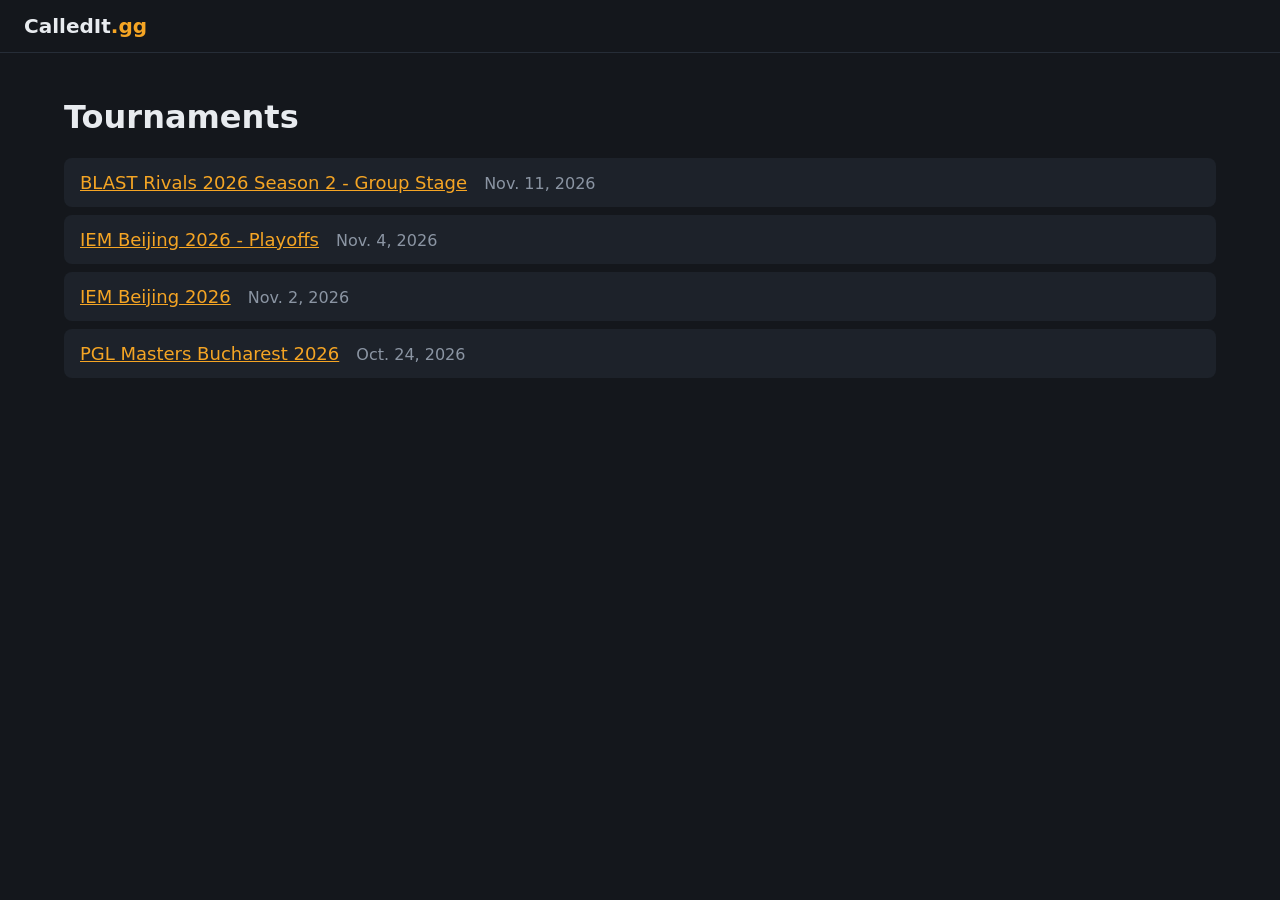
<file: docs/index.html>
<!doctype html>
<html lang="en">
<head>
  <meta charset="utf-8">
  <meta name="viewport" content="width=device-width, initial-scale=1">
  <title>CalledIt.gg</title>
  <link rel="stylesheet" href="static/pickems/style.css">
</head>
<body>
  <header class="site-header"><a href="./" class="logo">CalledIt<span>.gg</span></a></header>
  <main>
<h1>Tournaments</h1>

  <ul class="tournament-list">
    
      <li><a href="t/blast-rivals-2026-season-2-group-stage/">BLAST Rivals 2026 Season 2 - Group Stage</a>
        <span class="muted">Nov. 11, 2026</span>
        </li>
    
      <li><a href="t/iem-beijing-2026-playoffs/">IEM Beijing 2026 - Playoffs</a>
        <span class="muted">Nov. 4, 2026</span>
        </li>
    
      <li><a href="t/iem-beijing-2026/">IEM Beijing 2026</a>
        <span class="muted">Nov. 2, 2026</span>
        </li>
    
      <li><a href="t/pgl-masters-bucharest-2026/">PGL Masters Bucharest 2026</a>
        <span class="muted">Oct. 24, 2026</span>
        </li>
    
  </ul>

</main>
  
</body>
</html>
</file>
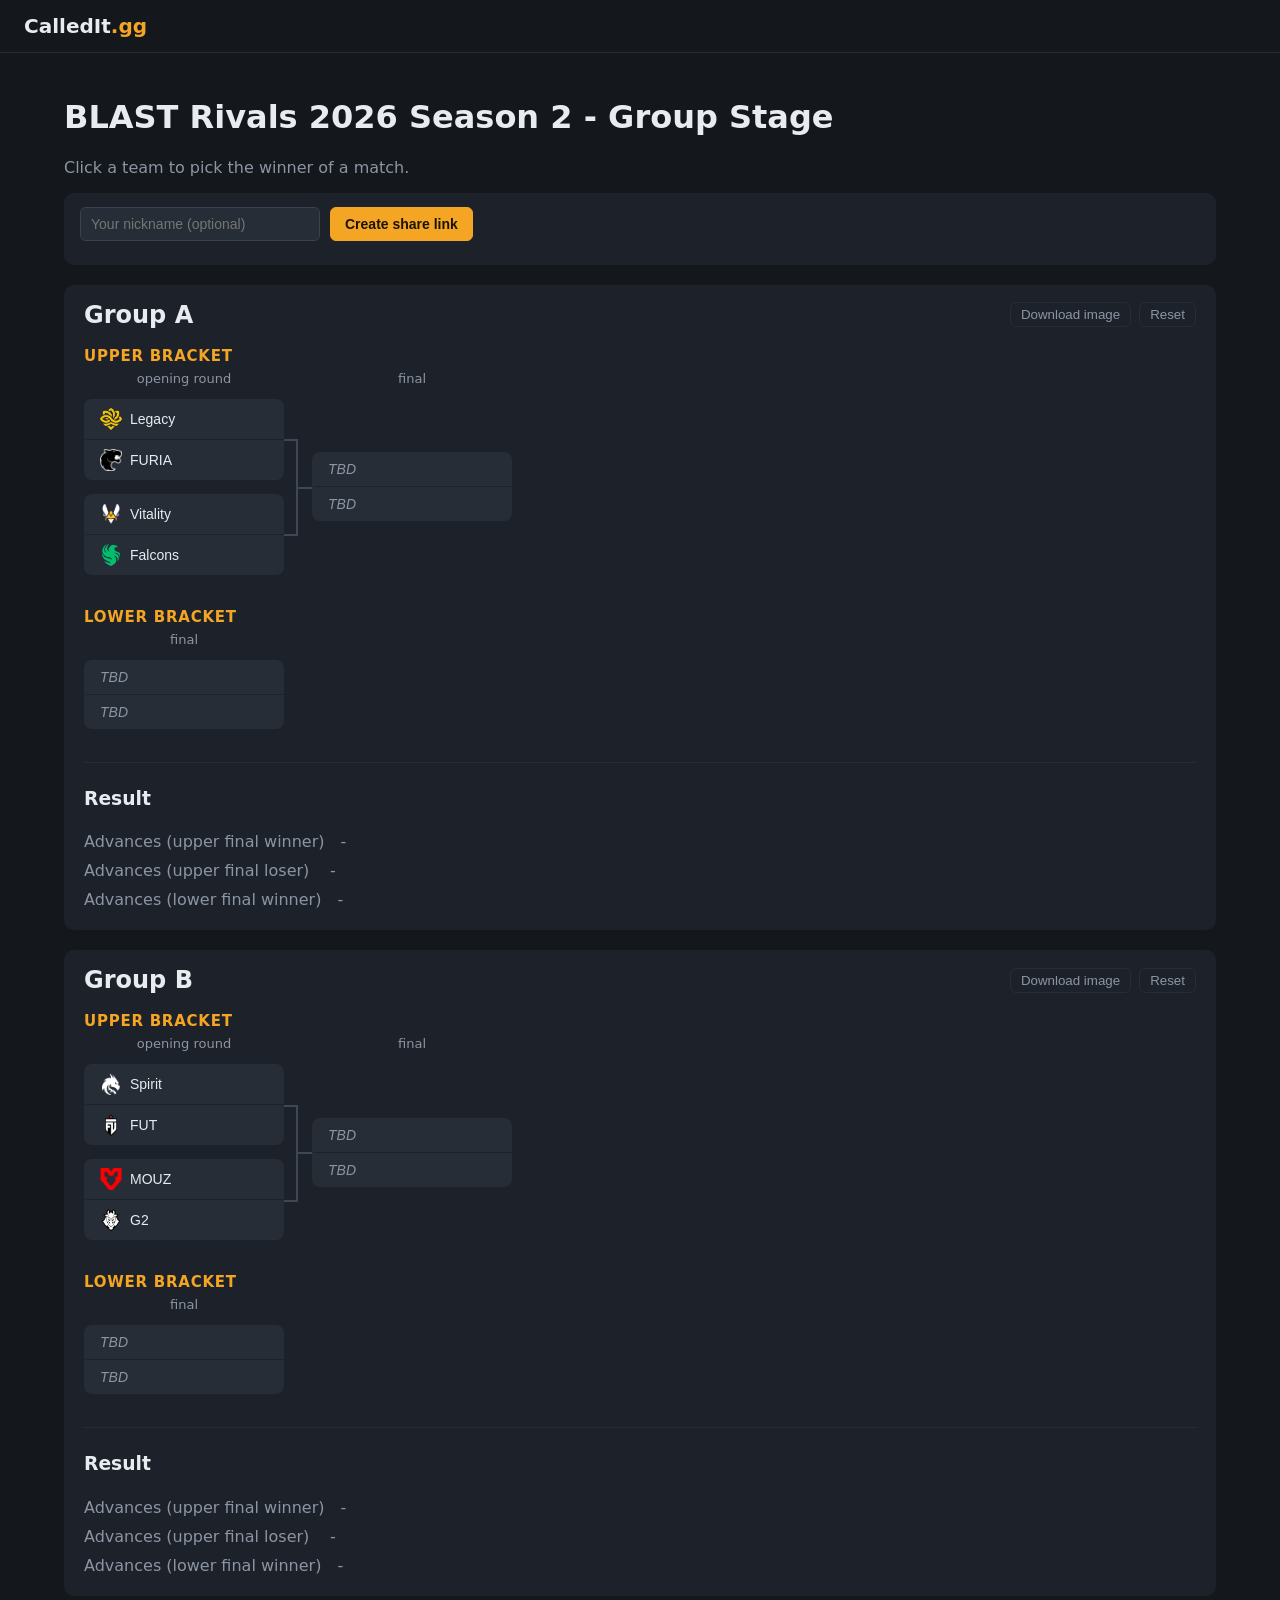
<file: docs/t/blast-rivals-2026-season-2-group-stage/index.html>
<!doctype html>
<html lang="en">
<head>
  <meta charset="utf-8">
  <meta name="viewport" content="width=device-width, initial-scale=1">
  <title>BLAST Rivals 2026 Season 2 - Group Stage - CalledIt.gg</title>
  <link rel="stylesheet" href="../../static/pickems/style.css">
</head>
<body>
  <header class="site-header"><a href="../../" class="logo">CalledIt<span>.gg</span></a></header>
  <main>
<h1>BLAST Rivals 2026 Season 2 - Group Stage</h1>
<div id="banner-slot"></div>
<p class="muted" id="edit-hint">Click a team to pick the winner of a match.</p>
<div id="save-bar-slot"></div>
<div id="stages"></div>
<script id="tournament-data" type="application/json">[{"id": 6, "name": "Group A", "ready": true, "format": {"matches": [{"id": "UB1", "round": "Upper: opening round", "a": {"seed": 1}, "b": {"seed": 2}}, {"id": "UB2", "round": "Upper: opening round", "a": {"seed": 3}, "b": {"seed": 4}}, {"id": "UB3", "round": "Upper: final", "a": {"winner": "UB1"}, "b": {"winner": "UB2"}}, {"id": "LB1", "round": "Lower: final", "a": {"loser": "UB1"}, "b": {"loser": "UB2"}}], "results": [{"label": "Advances (upper final winner)", "source": {"winner": "UB3"}}, {"label": "Advances (upper final loser)", "source": {"loser": "UB3"}}, {"label": "Advances (lower final winner)", "source": {"winner": "LB1"}}]}, "teams": [{"seed": 1, "id": 12, "name": "Legacy", "logo": "../../media/teams/legacy.png"}, {"seed": 2, "id": 10, "name": "FURIA", "logo": "../../media/teams/Furia_Loho.png"}, {"seed": 3, "id": 5, "name": "Vitality", "logo": "../../media/teams/162px-Team_Vitality_2020_allmode.png"}, {"seed": 4, "id": 11, "name": "Falcons", "logo": "../../media/teams/falcons.png"}]}, {"id": 7, "name": "Group B", "ready": true, "format": {"matches": [{"id": "UB1", "round": "Upper: opening round", "a": {"seed": 1}, "b": {"seed": 2}}, {"id": "UB2", "round": "Upper: opening round", "a": {"seed": 3}, "b": {"seed": 4}}, {"id": "UB3", "round": "Upper: final", "a": {"winner": "UB1"}, "b": {"winner": "UB2"}}, {"id": "LB1", "round": "Lower: final", "a": {"loser": "UB1"}, "b": {"loser": "UB2"}}], "results": [{"label": "Advances (upper final winner)", "source": {"winner": "UB3"}}, {"label": "Advances (upper final loser)", "source": {"loser": "UB3"}}, {"label": "Advances (lower final winner)", "source": {"winner": "LB1"}}]}, "teams": [{"seed": 1, "id": 22, "name": "Spirit", "logo": "../../media/teams/172px-Team_Spirit_2022_darkmode.png"}, {"seed": 2, "id": 3, "name": "FUT", "logo": "../../media/teams/FUT.png"}, {"seed": 3, "id": 8, "name": "MOUZ", "logo": "../../media/teams/617c53d55e268945798052.png"}, {"seed": 4, "id": 14, "name": "G2", "logo": "../../media/teams/G2_Logo.png"}]}]</script>
<script id="page-config" type="application/json">{"tournamentName": "BLAST Rivals 2026 Season 2 - Group Stage"}</script>
</main>
  
<script src="../../static/pickems/engine.js"></script>
<script src="../../static/pickems/card.js"></script>
<script src="../../static/pickems/bracket.js"></script>

</body>
</html>
</file>
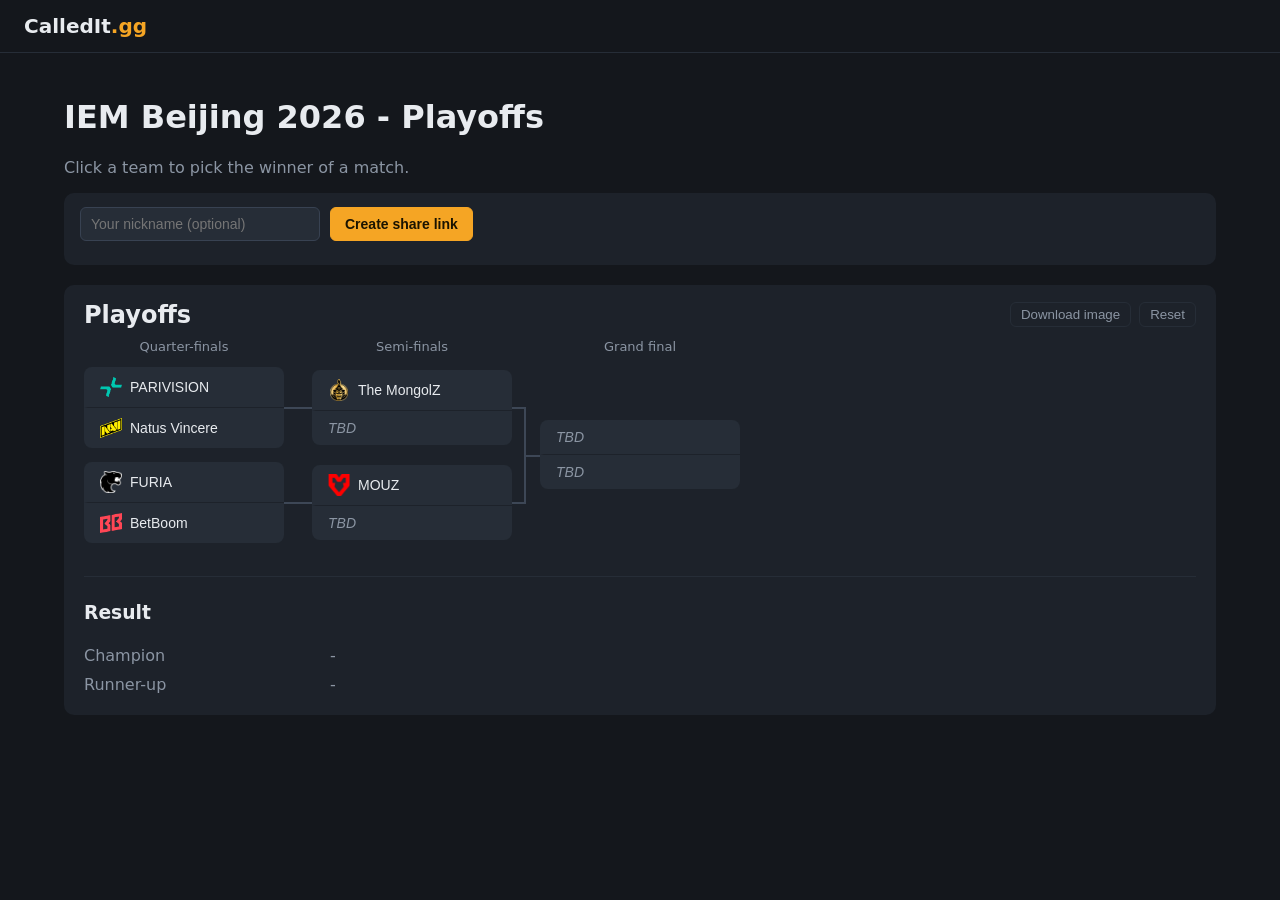
<file: docs/t/iem-beijing-2026-playoffs/index.html>
<!doctype html>
<html lang="en">
<head>
  <meta charset="utf-8">
  <meta name="viewport" content="width=device-width, initial-scale=1">
  <title>IEM Beijing 2026 - Playoffs - CalledIt.gg</title>
  <link rel="stylesheet" href="../../static/pickems/style.css">
</head>
<body>
  <header class="site-header"><a href="../../" class="logo">CalledIt<span>.gg</span></a></header>
  <main>
<h1>IEM Beijing 2026 - Playoffs</h1>
<div id="banner-slot"></div>
<p class="muted" id="edit-hint">Click a team to pick the winner of a match.</p>
<div id="save-bar-slot"></div>
<div id="stages"></div>
<script id="tournament-data" type="application/json">[{"id": 5, "name": "Playoffs", "ready": true, "format": {"matches": [{"id": "QF1", "round": "Quarter-finals", "a": {"seed": 1}, "b": {"seed": 2}}, {"id": "QF2", "round": "Quarter-finals", "a": {"seed": 3}, "b": {"seed": 4}}, {"id": "SF1", "round": "Semi-finals", "a": {"seed": 5}, "b": {"winner": "QF1"}}, {"id": "SF2", "round": "Semi-finals", "a": {"seed": 6}, "b": {"winner": "QF2"}}, {"id": "F", "round": "Grand final", "a": {"winner": "SF1"}, "b": {"winner": "SF2"}}], "results": [{"label": "Champion", "source": {"winner": "F"}}, {"label": "Runner-up", "source": {"loser": "F"}}]}, "teams": [{"seed": 1, "id": 15, "name": "PARIVISION", "logo": "../../media/teams/parivision.png"}, {"seed": 2, "id": 6, "name": "Natus Vincere", "logo": "../../media/teams/600px-Natus_Vincere_2021_allmode.png"}, {"seed": 3, "id": 10, "name": "FURIA", "logo": "../../media/teams/Furia_Loho.png"}, {"seed": 4, "id": 9, "name": "BetBoom", "logo": "../../media/teams/BetBoom_Team_2024.png"}, {"seed": 5, "id": 17, "name": "The MongolZ", "logo": "../../media/teams/mongolz.png"}, {"seed": 6, "id": 8, "name": "MOUZ", "logo": "../../media/teams/617c53d55e268945798052.png"}]}]</script>
<script id="page-config" type="application/json">{"tournamentName": "IEM Beijing 2026 - Playoffs"}</script>
</main>
  
<script src="../../static/pickems/engine.js"></script>
<script src="../../static/pickems/card.js"></script>
<script src="../../static/pickems/bracket.js"></script>

</body>
</html>
</file>
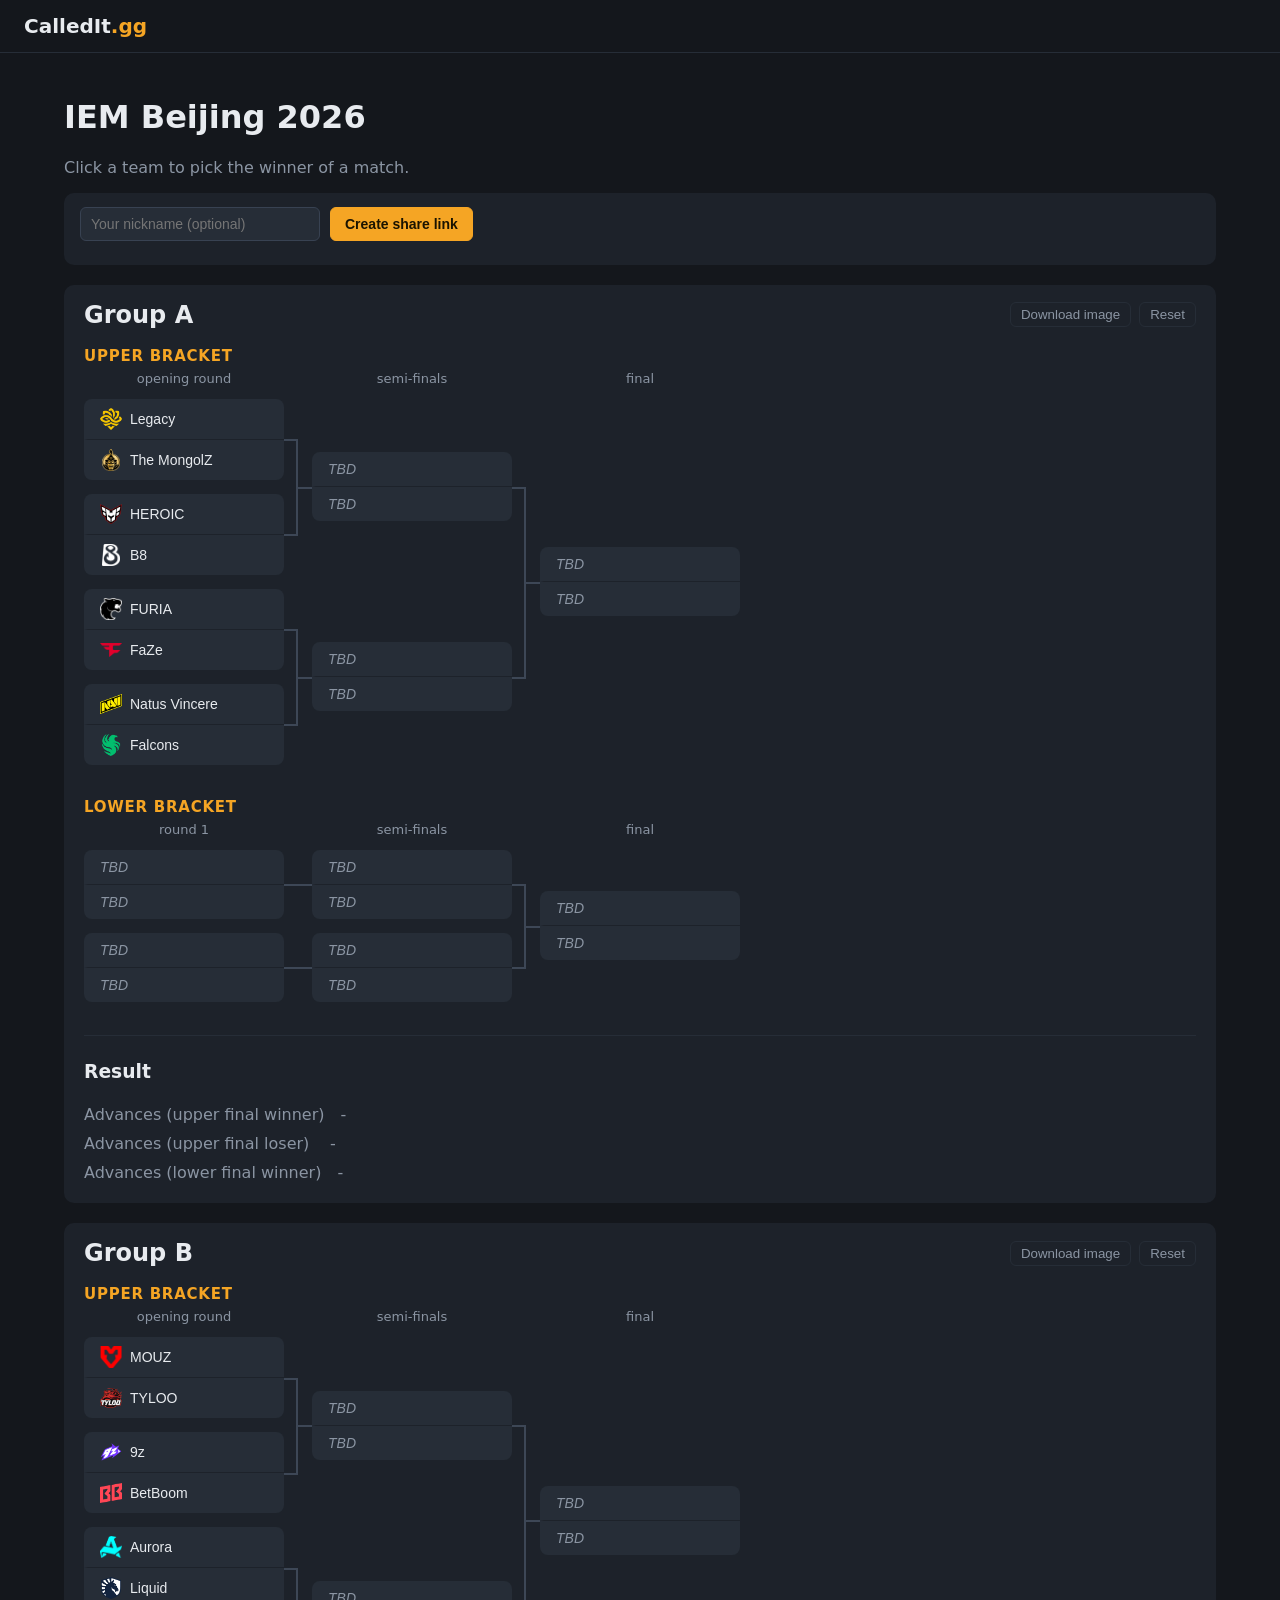
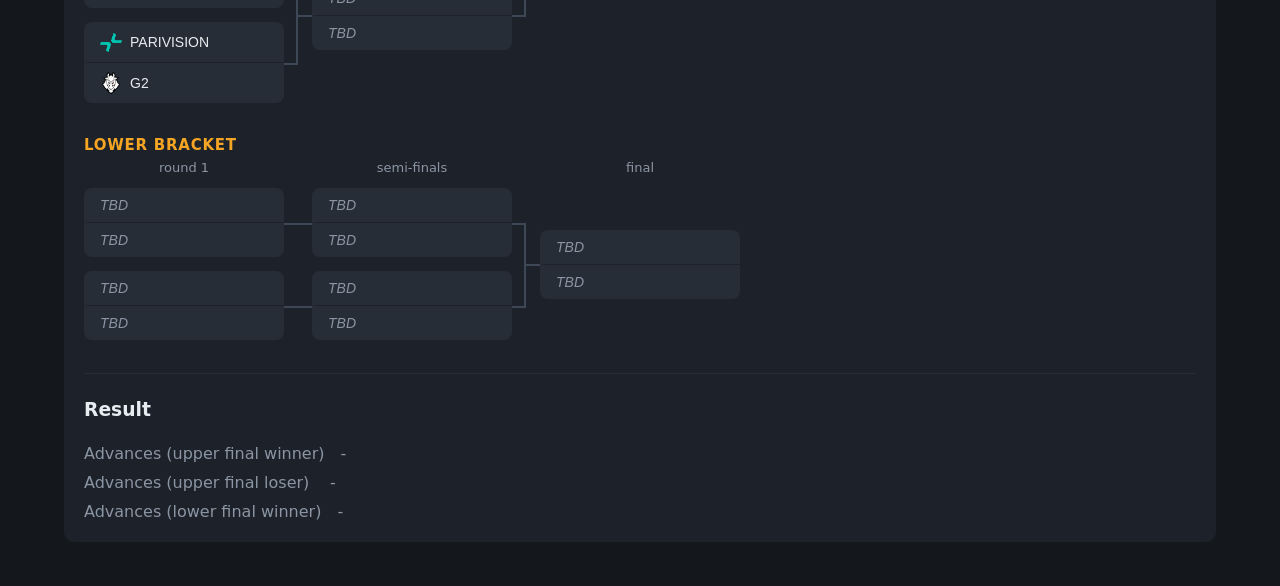
<file: docs/t/iem-beijing-2026/index.html>
<!doctype html>
<html lang="en">
<head>
  <meta charset="utf-8">
  <meta name="viewport" content="width=device-width, initial-scale=1">
  <title>IEM Beijing 2026 - CalledIt.gg</title>
  <link rel="stylesheet" href="../../static/pickems/style.css">
</head>
<body>
  <header class="site-header"><a href="../../" class="logo">CalledIt<span>.gg</span></a></header>
  <main>
<h1>IEM Beijing 2026</h1>
<div id="banner-slot"></div>
<p class="muted" id="edit-hint">Click a team to pick the winner of a match.</p>
<div id="save-bar-slot"></div>
<div id="stages"></div>
<script id="tournament-data" type="application/json">[{"id": 3, "name": "Group A", "ready": true, "format": {"matches": [{"id": "UB1", "round": "Upper: opening round", "a": {"seed": 1}, "b": {"seed": 2}}, {"id": "UB2", "round": "Upper: opening round", "a": {"seed": 3}, "b": {"seed": 4}}, {"id": "UB3", "round": "Upper: opening round", "a": {"seed": 5}, "b": {"seed": 6}}, {"id": "UB4", "round": "Upper: opening round", "a": {"seed": 7}, "b": {"seed": 8}}, {"id": "UB5", "round": "Upper: semi-finals", "a": {"winner": "UB1"}, "b": {"winner": "UB2"}}, {"id": "UB6", "round": "Upper: semi-finals", "a": {"winner": "UB3"}, "b": {"winner": "UB4"}}, {"id": "UB7", "round": "Upper: final", "a": {"winner": "UB5"}, "b": {"winner": "UB6"}}, {"id": "LB1", "round": "Lower: round 1", "a": {"loser": "UB1"}, "b": {"loser": "UB2"}}, {"id": "LB2", "round": "Lower: round 1", "a": {"loser": "UB3"}, "b": {"loser": "UB4"}}, {"id": "LB3", "round": "Lower: semi-finals", "a": {"loser": "UB6"}, "b": {"winner": "LB1"}}, {"id": "LB4", "round": "Lower: semi-finals", "a": {"loser": "UB5"}, "b": {"winner": "LB2"}}, {"id": "LB5", "round": "Lower: final", "a": {"winner": "LB3"}, "b": {"winner": "LB4"}}], "results": [{"label": "Advances (upper final winner)", "source": {"winner": "UB7"}}, {"label": "Advances (upper final loser)", "source": {"loser": "UB7"}}, {"label": "Advances (lower final winner)", "source": {"winner": "LB5"}}]}, "teams": [{"seed": 1, "id": 12, "name": "Legacy", "logo": "../../media/teams/legacy.png"}, {"seed": 2, "id": 17, "name": "The MongolZ", "logo": "../../media/teams/mongolz.png"}, {"seed": 3, "id": 18, "name": "HEROIC", "logo": "../../media/teams/Heroic_2023_logo.png"}, {"seed": 4, "id": 21, "name": "B8", "logo": "../../media/teams/600px-B8_darkmode.png"}, {"seed": 5, "id": 10, "name": "FURIA", "logo": "../../media/teams/Furia_Loho.png"}, {"seed": 6, "id": 13, "name": "FaZe", "logo": "../../media/teams/faze.png"}, {"seed": 7, "id": 6, "name": "Natus Vincere", "logo": "../../media/teams/600px-Natus_Vincere_2021_allmode.png"}, {"seed": 8, "id": 11, "name": "Falcons", "logo": "../../media/teams/falcons.png"}]}, {"id": 4, "name": "Group B", "ready": true, "format": {"matches": [{"id": "UB1", "round": "Upper: opening round", "a": {"seed": 1}, "b": {"seed": 2}}, {"id": "UB2", "round": "Upper: opening round", "a": {"seed": 3}, "b": {"seed": 4}}, {"id": "UB3", "round": "Upper: opening round", "a": {"seed": 5}, "b": {"seed": 6}}, {"id": "UB4", "round": "Upper: opening round", "a": {"seed": 7}, "b": {"seed": 8}}, {"id": "UB5", "round": "Upper: semi-finals", "a": {"winner": "UB1"}, "b": {"winner": "UB2"}}, {"id": "UB6", "round": "Upper: semi-finals", "a": {"winner": "UB3"}, "b": {"winner": "UB4"}}, {"id": "UB7", "round": "Upper: final", "a": {"winner": "UB5"}, "b": {"winner": "UB6"}}, {"id": "LB1", "round": "Lower: round 1", "a": {"loser": "UB1"}, "b": {"loser": "UB2"}}, {"id": "LB2", "round": "Lower: round 1", "a": {"loser": "UB3"}, "b": {"loser": "UB4"}}, {"id": "LB3", "round": "Lower: semi-finals", "a": {"loser": "UB6"}, "b": {"winner": "LB1"}}, {"id": "LB4", "round": "Lower: semi-finals", "a": {"loser": "UB5"}, "b": {"winner": "LB2"}}, {"id": "LB5", "round": "Lower: final", "a": {"winner": "LB3"}, "b": {"winner": "LB4"}}], "results": [{"label": "Advances (upper final winner)", "source": {"winner": "UB7"}}, {"label": "Advances (upper final loser)", "source": {"loser": "UB7"}}, {"label": "Advances (lower final winner)", "source": {"winner": "LB5"}}]}, "teams": [{"seed": 1, "id": 8, "name": "MOUZ", "logo": "../../media/teams/617c53d55e268945798052.png"}, {"seed": 2, "id": 19, "name": "TYLOO", "logo": "../../media/teams/tyloo.png"}, {"seed": 3, "id": 16, "name": "9z", "logo": "../../media/teams/9z.png"}, {"seed": 4, "id": 9, "name": "BetBoom", "logo": "../../media/teams/BetBoom_Team_2024.png"}, {"seed": 5, "id": 7, "name": "Aurora", "logo": "../../media/teams/199px-Aurora_Gaming_2023_allmode.png"}, {"seed": 6, "id": 20, "name": "Liquid", "logo": "../../media/teams/liq.png"}, {"seed": 7, "id": 15, "name": "PARIVISION", "logo": "../../media/teams/parivision.png"}, {"seed": 8, "id": 14, "name": "G2", "logo": "../../media/teams/G2_Logo.png"}]}]</script>
<script id="page-config" type="application/json">{"tournamentName": "IEM Beijing 2026"}</script>
</main>
  
<script src="../../static/pickems/engine.js"></script>
<script src="../../static/pickems/card.js"></script>
<script src="../../static/pickems/bracket.js"></script>

</body>
</html>
</file>
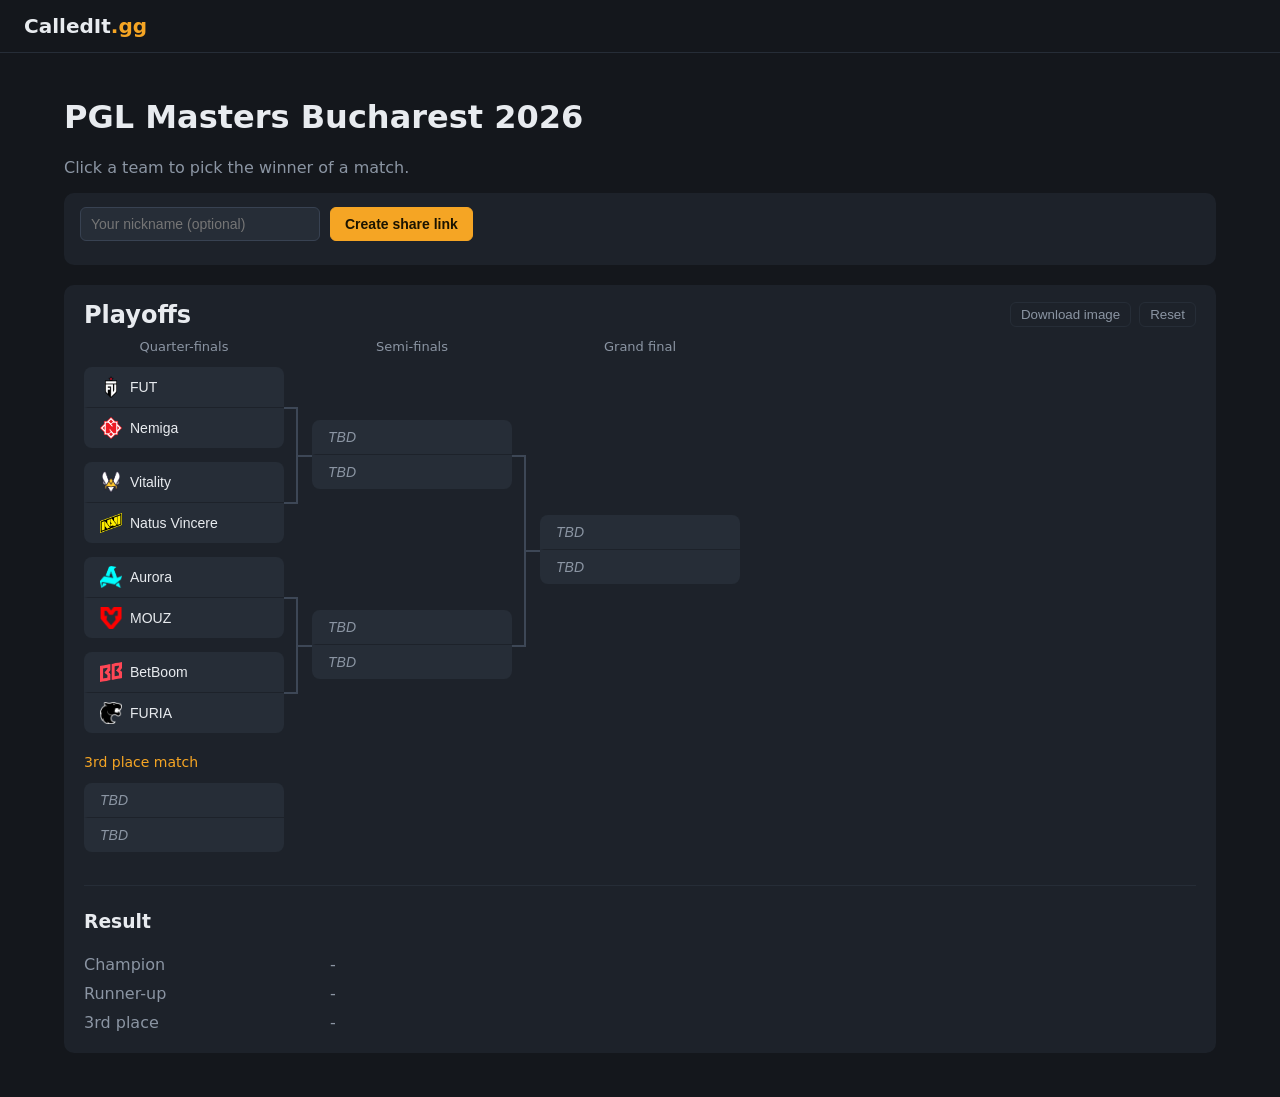
<file: docs/t/pgl-masters-bucharest-2026/index.html>
<!doctype html>
<html lang="en">
<head>
  <meta charset="utf-8">
  <meta name="viewport" content="width=device-width, initial-scale=1">
  <title>PGL Masters Bucharest 2026 - CalledIt.gg</title>
  <link rel="stylesheet" href="../../static/pickems/style.css">
</head>
<body>
  <header class="site-header"><a href="../../" class="logo">CalledIt<span>.gg</span></a></header>
  <main>
<h1>PGL Masters Bucharest 2026</h1>
<div id="banner-slot"></div>
<p class="muted" id="edit-hint">Click a team to pick the winner of a match.</p>
<div id="save-bar-slot"></div>
<div id="stages"></div>
<script id="tournament-data" type="application/json">[{"id": 2, "name": "Playoffs", "ready": true, "format": {"matches": [{"id": "QF1", "round": "Quarter-finals", "a": {"seed": 1}, "b": {"seed": 2}}, {"id": "QF2", "round": "Quarter-finals", "a": {"seed": 3}, "b": {"seed": 4}}, {"id": "QF3", "round": "Quarter-finals", "a": {"seed": 5}, "b": {"seed": 6}}, {"id": "QF4", "round": "Quarter-finals", "a": {"seed": 7}, "b": {"seed": 8}}, {"id": "SF1", "round": "Semi-finals", "a": {"winner": "QF1"}, "b": {"winner": "QF2"}}, {"id": "SF2", "round": "Semi-finals", "a": {"winner": "QF3"}, "b": {"winner": "QF4"}}, {"id": "F", "round": "Grand final", "a": {"winner": "SF1"}, "b": {"winner": "SF2"}}, {"id": "3RD", "round": "3rd place match", "a": {"loser": "SF1"}, "b": {"loser": "SF2"}, "extra": true}], "results": [{"label": "Champion", "source": {"winner": "F"}}, {"label": "Runner-up", "source": {"loser": "F"}}, {"label": "3rd place", "source": {"winner": "3RD"}}]}, "teams": [{"seed": 1, "id": 3, "name": "FUT", "logo": "../../media/teams/FUT.png"}, {"seed": 2, "id": 4, "name": "Nemiga", "logo": "../../media/teams/Nemiga.png"}, {"seed": 3, "id": 5, "name": "Vitality", "logo": "../../media/teams/162px-Team_Vitality_2020_allmode.png"}, {"seed": 4, "id": 6, "name": "Natus Vincere", "logo": "../../media/teams/600px-Natus_Vincere_2021_allmode.png"}, {"seed": 5, "id": 7, "name": "Aurora", "logo": "../../media/teams/199px-Aurora_Gaming_2023_allmode.png"}, {"seed": 6, "id": 8, "name": "MOUZ", "logo": "../../media/teams/617c53d55e268945798052.png"}, {"seed": 7, "id": 9, "name": "BetBoom", "logo": "../../media/teams/BetBoom_Team_2024.png"}, {"seed": 8, "id": 10, "name": "FURIA", "logo": "../../media/teams/Furia_Loho.png"}]}]</script>
<script id="page-config" type="application/json">{"tournamentName": "PGL Masters Bucharest 2026"}</script>
</main>
  
<script src="../../static/pickems/engine.js"></script>
<script src="../../static/pickems/card.js"></script>
<script src="../../static/pickems/bracket.js"></script>

</body>
</html>
</file>
<file: docs/static/pickems/style.css>
:root { --bg:#14171c; --panel:#1d222a; --panel2:#262d37; --text:#e8ebef; --muted:#8b95a3;
        --accent:#f5a524; --win:#2e7d4f; --lose:#3a2f33; }
* { box-sizing: border-box; }
body { margin:0; background:var(--bg); color:var(--text);
       font-family: system-ui, -apple-system, "Segoe UI", Roboto, sans-serif; }
.site-header { padding:14px 24px; border-bottom:1px solid var(--panel2); }
.logo { color:var(--text); font-weight:700; font-size:20px; text-decoration:none; }
.logo span { color:var(--accent); }
main { max-width:1200px; margin:0 auto; padding:24px; }
a { color:var(--accent); }
.muted { color:var(--muted); }
.badge { background:var(--panel2); color:var(--muted); border-radius:4px; padding:1px 6px; font-size:12px; margin-left:6px; }
.tournament-list { list-style:none; padding:0; }
.tournament-list li { background:var(--panel); padding:14px 16px; border-radius:8px; margin-bottom:8px; }
.tournament-list a { font-size:18px; margin-right:12px; }

.stage { background:var(--panel); border-radius:10px; padding:16px 20px; margin:20px 0; }
.stage-head { display:flex; align-items:center; justify-content:space-between; }
.stage-head h2 { margin:0; }
.reset { background:none; color:var(--muted); border:1px solid var(--panel2); border-radius:6px; padding:4px 10px; cursor:pointer; }
.reset:hover { color:var(--text); }
.section-name { color:var(--accent); margin:18px 0 6px; font-size:15px; text-transform:uppercase; letter-spacing:.05em; }
.rounds { display:flex; gap:28px; overflow-x:auto; padding:0 16px 8px 0; align-items:stretch; }
.round { min-width:200px; display:flex; flex-direction:column; }
.round-name { color:var(--muted); font-size:13px; text-align:center; padding-bottom:6px; }
.cells { flex:1; display:flex; flex-direction:column; }
.cell { flex:1; display:flex; align-items:center; position:relative; padding:7px 0; }
.cell .match { width:100%; }
.cell.has-next::after, .cell.has-prev::before { content:""; position:absolute; top:50%; width:14px; border-top:2px solid #3d4756; }
.cell.has-next::after { right:-14px; }
.cell.has-prev::before { left:-14px; }
.vline { position:absolute; right:-14px; top:50%; height:100%; border-right:2px solid #3d4756; }
.rounds.extra { margin-top:6px; }
.rounds.extra .round-name { text-align:left; font-size:14px; color:var(--accent); }
.match { background:var(--panel2); border-radius:8px; overflow:hidden; }
.slot { display:flex; align-items:center; width:100%; padding:9px 12px; background:none; border:0;
        border-left:4px solid transparent; color:var(--text); font-size:14px; text-align:left; cursor:pointer; }
.slot + .slot { border-top:1px solid var(--panel); }
.slot:hover:not(:disabled) { background:#313a47; }
.slot.won { border-left-color:var(--win); background:rgba(46,125,79,.25); font-weight:600; }
.slot.lost { border-left-color:#8a3b3b; color:var(--muted); }
.slot.empty { color:var(--muted); cursor:default; font-style:italic; }
.slot:disabled { cursor:default; opacity:1; }
.team-label { display:flex; align-items:center; gap:8px; }
.team-logo { width:22px; height:22px; object-fit:contain; }
.results { margin-top:18px; border-top:1px solid var(--panel2); padding-top:6px; }
.result-row { display:flex; gap:16px; align-items:center; padding:5px 0; }
.result-label { min-width:230px; color:var(--muted); }

/* ---- save bar / shared page ---- */
.save-bar { background:var(--panel); border-radius:10px; padding:14px 16px; margin:12px 0; }
.save-row { display:flex; gap:10px; flex-wrap:wrap; }
.author-input, .link-input { background:var(--panel2); border:1px solid #384252; color:var(--text); border-radius:6px; padding:8px 10px; font-size:14px; }
.author-input { width:240px; }
.link-input { flex:1; min-width:220px; }
.save-btn { background:var(--panel2); color:var(--text); border:1px solid #384252; border-radius:6px; padding:8px 14px; cursor:pointer; font-size:14px; }
.save-btn.primary { background:var(--accent); color:#1a1300; border-color:var(--accent); font-weight:600; }
.save-btn:disabled { opacity:.6; cursor:default; }
.save-msg { margin-top:10px; color:var(--muted); font-size:14px; }
.save-ok { color:#6fcf97; margin-bottom:8px; }
.link-row { display:flex; gap:10px; align-items:center; flex-wrap:wrap; }
.open-link { font-size:14px; }
.banner { background:var(--panel); border-left:4px solid var(--accent); border-radius:6px; padding:10px 14px; margin:12px 0; }
.banner a { margin-left:14px; }

.stage-actions { display:flex; gap:8px; }
.reset:disabled { opacity:.6; cursor:default; }
.stage-head { margin-bottom: 10px; }
</file>
